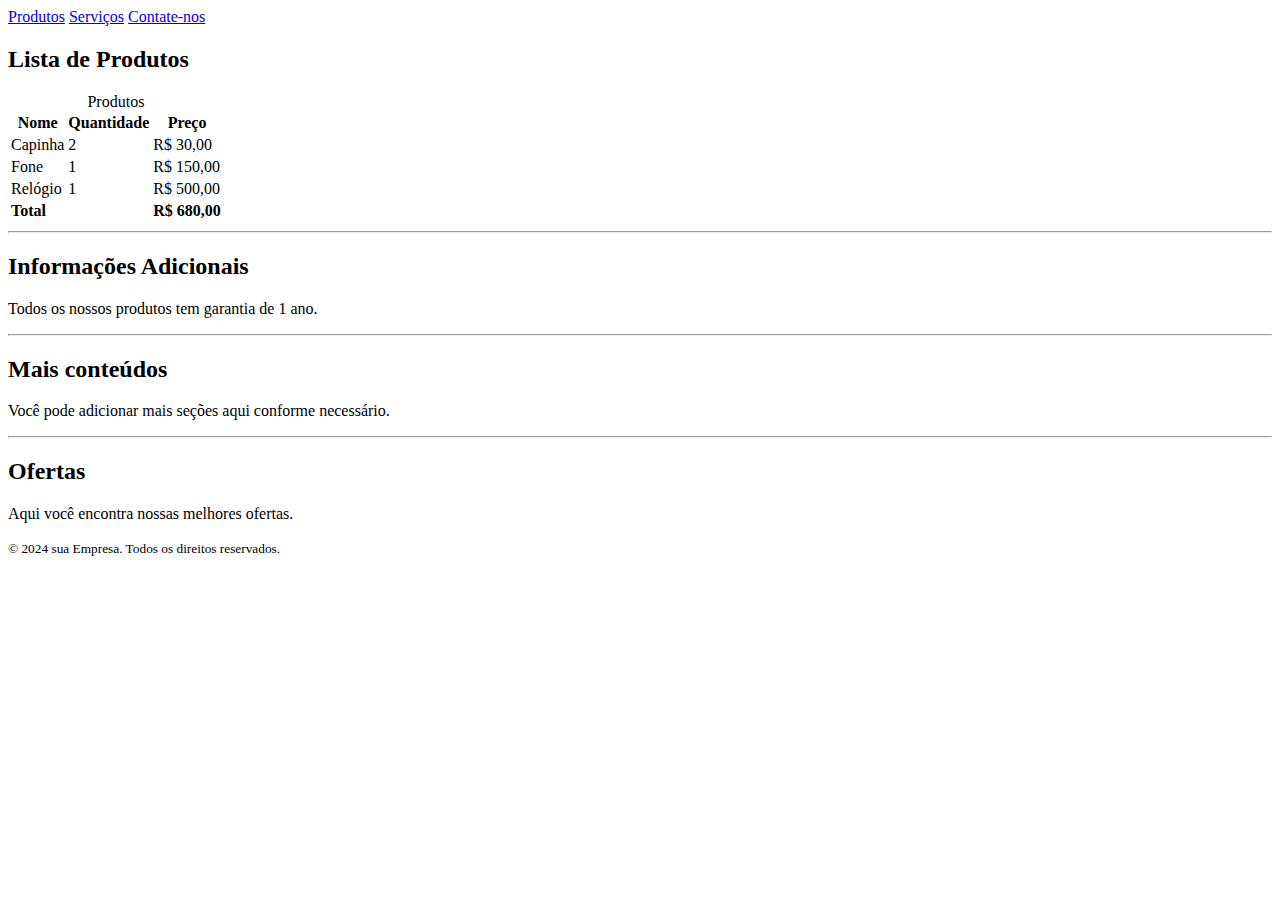
<file: index.html>
<!DOCTYPE html>
<html lang="pt-br">
<head>
    <meta charset="UTF-8">
    <meta name="viewport" content="width=device-width, initial-scale=1.0">
    <title>Meus produtos</title>
</head>
<body>
    <header>
        <nav>
            <a href="#">Produtos</a>
            <a href="#">Serviços</a>
            <a href="#">Contate-nos</a>
        </nav>
    </header>
    <main>
        <article>
            <section>
                <h2>Lista de Produtos</h2>
                <table>
                    <caption>Produtos</caption>
                    <thead>
                        <tr>
                            <th>Nome</th>
                            <th>Quantidade</th>
                            <th>Preço</th>
                        </tr>
                    </thead>
                    <tbody>
                        <tr>
                            <td>Capinha</td>
                            <td>2</td>
                            <td>R$ 30,00</td>
                        </tr>
                        <tr>
                            <td>Fone</td>
                            <td>1</td>
                            <td>R$ 150,00</td>
                        </tr>
                        <tr>
                            <td>Relógio</td>
                            <td>1</td>
                            <td>R$ 500,00</td>
                        </tr>
                    </tbody>
                    <tfoot>
                        <tr>
                            <td colspan="2">
                                <strong>Total</strong></td>
                            <td>
                                <strong>R$ 680,00</strong>
                            </td>
                        </tr>
                    </tfoot>
                </table>
            </section>
            <hr>
            <section>
                <h2>Informações Adicionais</h2>
                <p>Todos os nossos produtos tem garantia de 1 ano.</p>
            </section>
            <hr>
            <section>
                <h2>Mais conteúdos</h2>
            <p>Você pode adicionar mais seções aqui conforme necessário.</p>
            <hr>
            </section>
        </article>
        <aside>
            <h2>Ofertas</h2>
            <p>Aqui você encontra nossas melhores ofertas.</p>
        </aside>
    </main>
    <footer>
        <small>
            &copy; 2024 sua Empresa. Todos os direitos reservados.
        </small>
    </footer>
</body>
</html>
</file>
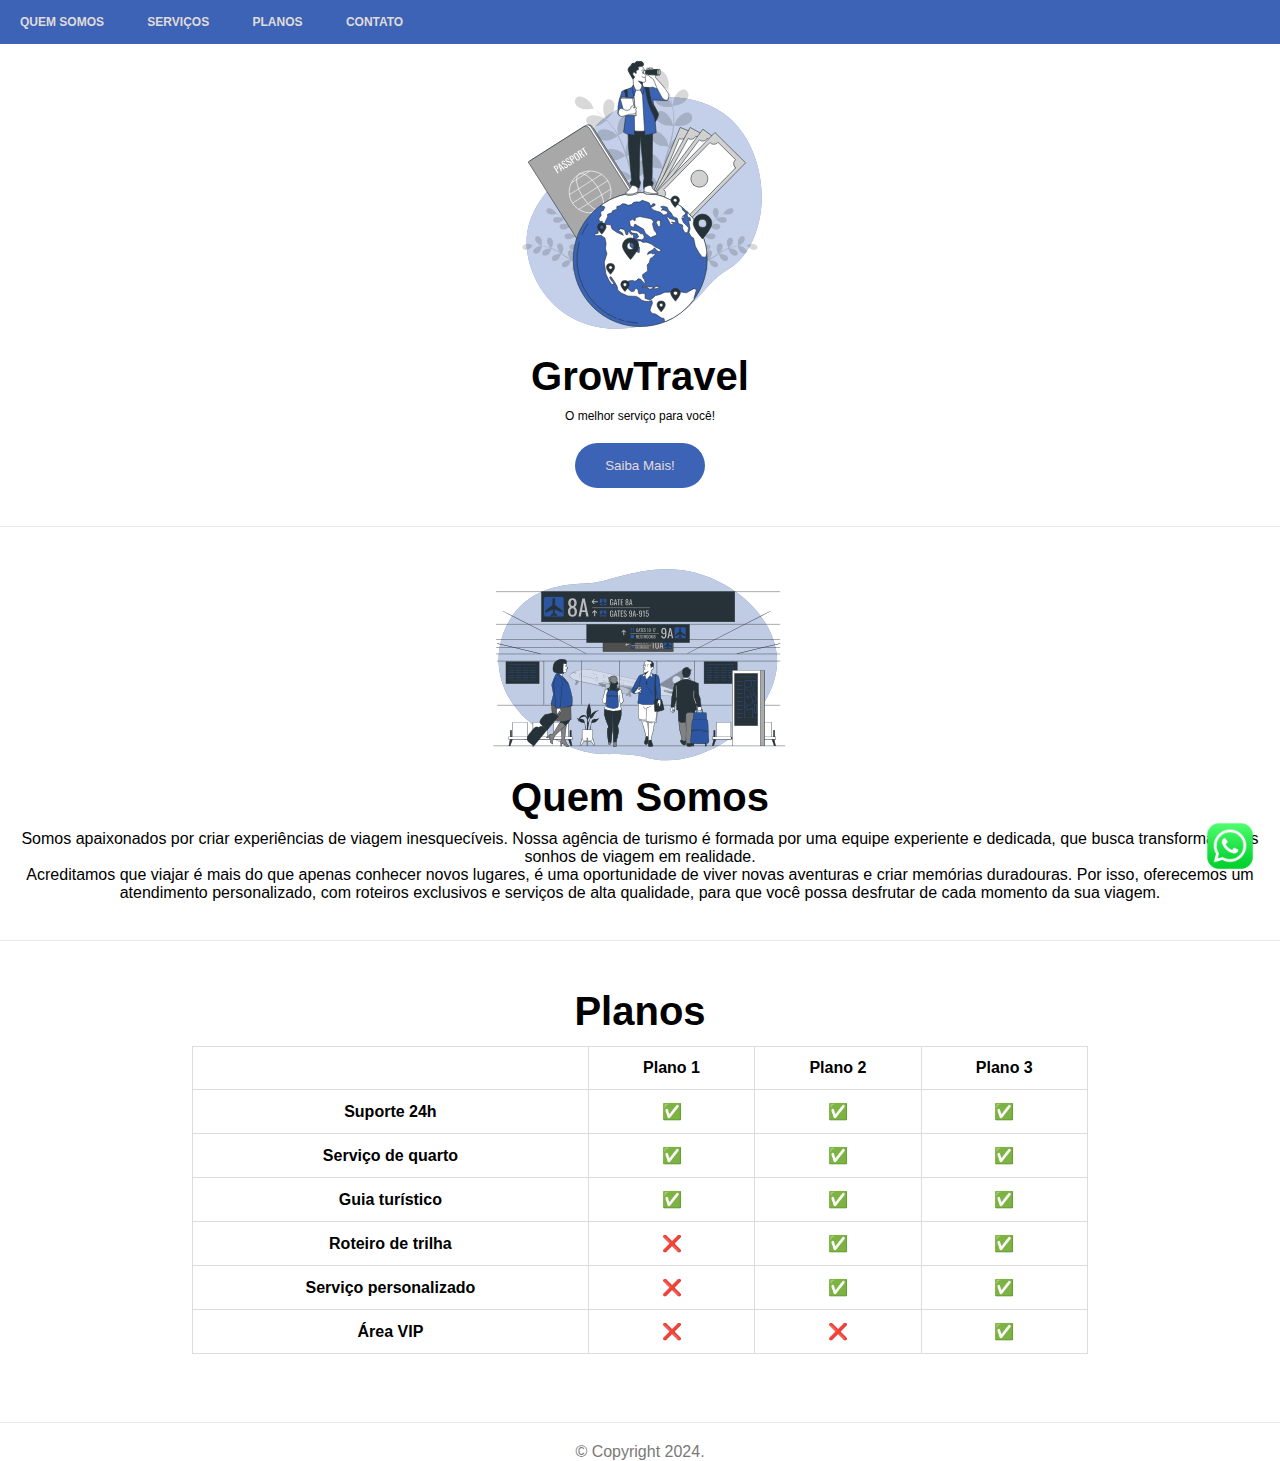
<file: css-growtravel/index.html>
<!DOCTYPE html>
<html lang="pt-BR">
<head>
    <meta charset="UTF-8">
    <meta name="viewport" content="width=device-width, initial-scale=1.0">
    <link rel="stylesheet" href="style.css">
    <title>Turismo</title>
</head>
<body>
    <header>
        <p class="lado-a-lado">Quem Somos</p>
        <p class="lado-a-lado">Serviços</p>
        <p class="lado-a-lado">Planos</p>
        <p class="lado-a-lado">Contato</p>
    </header>

    <main>
        <section>
            <img src="./images/home.svg" alt="Buscar viagens pelo mundo" class="uma-pessoa">
            <h2>GrowTravel</h2>
            <p class="text-small">O melhor serviço para você!</p>
            <button>Saiba Mais!</button>
        </section>
        <br>
        <hr>
        <br>
        <section>
            <img src="./images/aeroporto.svg" alt="Aeroporto" class="varias-pessoas">
            <h2>Quem Somos</h2>
            <p class="fim">
                Somos apaixonados por criar experiências de viagem inesquecíveis. Nossa agência de turismo é formada por uma equipe experiente e dedicada, que busca transformar seus sonhos de viagem em realidade.
            </p>
            <p class="fim">
                Acreditamos que viajar é mais do que apenas conhecer novos lugares, é uma oportunidade de viver novas aventuras e criar memórias duradouras. Por isso,           oferecemos um atendimento personalizado, com roteiros exclusivos e serviços de alta qualidade, para que você possa desfrutar de cada momento da sua viagem.
            </p>
        </section>
        <br>
        <hr>
        <br>
        <section id="planos">
            <h2>Planos</h2>
            <table>
                <thead>
                    <tr>
                        <th></th>
                        <th>Plano 1</th>
                        <th>Plano 2</th>
                        <th>Plano 3</th>
                    </tr>
                </thead>
                <tbody>
                    <tr>
                        <th>Suporte 24h</th>
                        <td>✅</td>
                        <td>✅</td>
                        <td>✅</td>
                    </tr>
                    <tr>
                        <th>Serviço de quarto</th>
                        <td>✅</td>
                        <td>✅</td>
                        <td>✅</td>
                    </tr>
                    <tr>
                        <th>Guia turístico</th>
                        <td>✅</td>
                        <td>✅</td>
                        <td>✅</td>
                    </tr>
                    <tr>
                        <th>Roteiro de trilha</th>
                        <td>❌</td>
                        <td>✅</td>
                        <td>✅</td>
                    </tr>
                    <tr>
                        <th>Serviço personalizado</th>
                        <td>❌</td>
                        <td>✅</td>
                        <td>✅</td>
                    </tr>
                    <tr>
                        <th>Área VIP</th>
                        <td>❌</td>
                        <td>❌</td>
                        <td>✅</td>
                    </tr>
                </tbody>
            </table>
        </section>
    </main>
<br>
<br>
<hr>
    <footer>
        <p>&copy; Copyright 2024.</p>
    </footer>
    <a href="https://wa.me/5549988112835?text=Ol%C3%A1%2C%20tudo%20bem%3F" title="Entre em contato" target="_blank" id="botao-flutuante">
        <img src="./images/whatsapp.png" alt="Icone WhatsApp">
    </a>
</body>
</html>
</file>
<file: css-growtravel/style.css>
*{
    margin: 0px;
    padding: 0px;
    font-family:sans-serif;
}
header{
    background-color: #3c63b5;
    color: #e0dbdb;
    font-size: 12px;
    text-align: left;
    text-transform: uppercase;
    font-weight: bold;
}
.lado-a-lado {
    display: inline-block;
    margin: 15px 20px;
}
.lado-a-lado:hover {
    text-decoration: underline;
    color: white;
    cursor: pointer;
}
.uma-pessoa{
    width: 300px;
    display: block;
    margin: 0 auto;
}
h2 {
    text-align: center;
    font-size: 40px;
    margin: 10px 0px;
 }
.text-small{
    text-align: center;
    font-size: 12px;
}
button{
    background-color: #3c63b5;
    border-radius: 50px;
    display: block;
    margin: 0 auto;
    padding: 15px 30px;
    border: none;
    color: #e0dbdb;
    margin-top: 20px;
}
button:hover {
    cursor: pointer;
    font-weight: bold;
}
.varias-pessoas{
    width: 300px;
    display: block;
    margin: 0 auto;
}
hr{
    background-color: #e9e9e9;
    border: none;
    height: 1px;
    margin: 20px 0;
}
.fim{
    text-align: center;
}
footer{
    text-align: center;
    color:#7a7878
}
table, td, th {
    border: 1px solid #e0dbdb;
    border-collapse: collapse;
    text-align: center;
}
td, th{
    padding: 12px;
}
table{
    width: 70%;
    margin: 12px auto;
}
a#botao-flutuante {
    position: fixed;
    right: 25px;
    bottom: 25px;
}
a#botao-flutuante > img {
    width: 50px;
}
</file>
